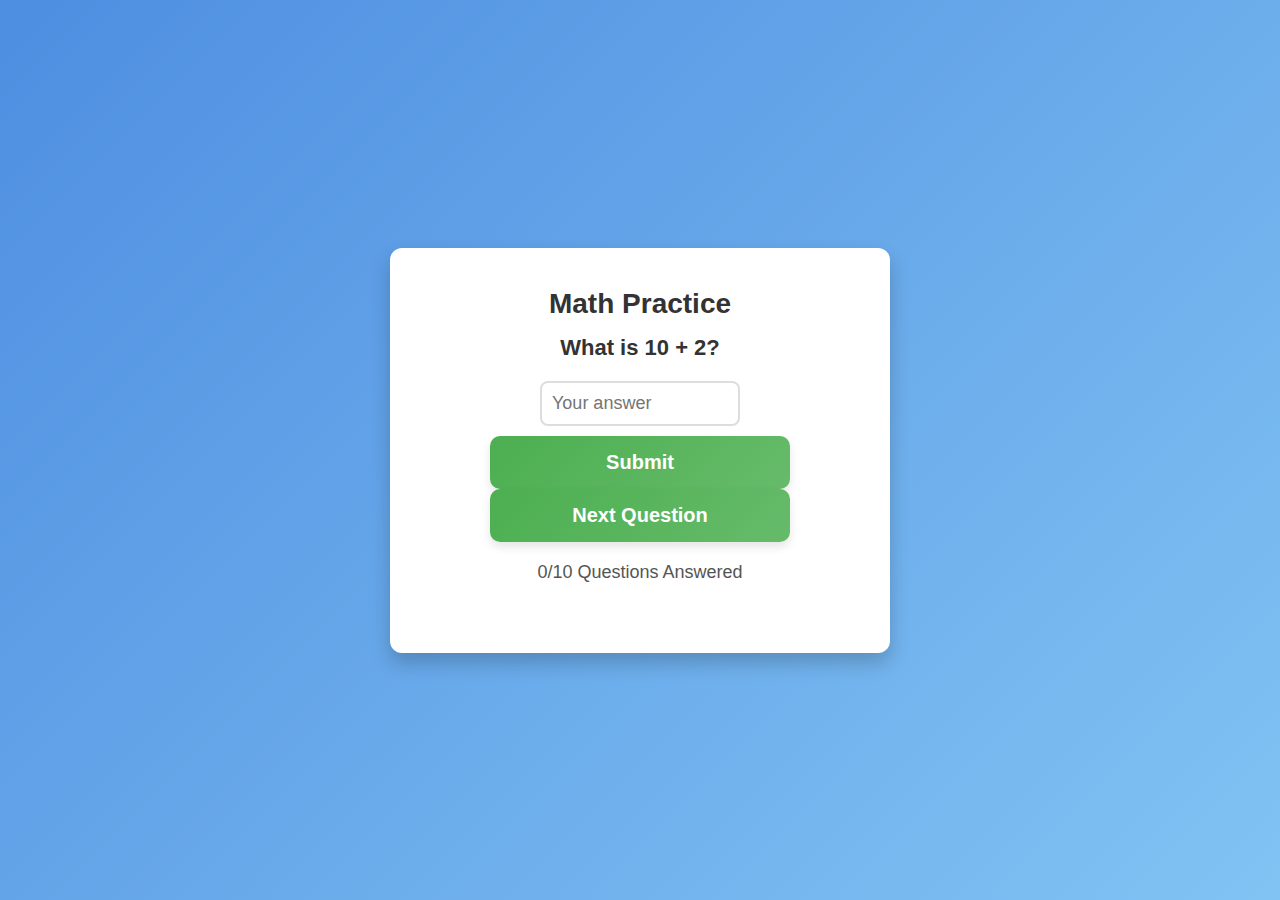
<file: index.html>
<!DOCTYPE html>
<html lang="en">
<head>
  <meta charset="UTF-8">
  <meta name="viewport" content="width=device-width, initial-scale=1.0">
  <title>Math Practice</title>
  <link rel="stylesheet" href="style.css">
</head>
<body>
  <div class="container">
    <h1>Math Practice</h1>
    <div id="question-container">
      <p id="question">Loading question...</p>
      <input type="number" id="answer" placeholder="Your answer">
      <button onclick="checkAnswer()">Submit</button>
      <button onclick="nextQuestion()">Next Question</button>
    </div>

    <div id="progress-container">
      <div id="progress-bar"></div>
      <p id="progress-text">0/10 Questions Answered</p>
    </div>
    
    <p id="feedback"></p>
  </div>

  <script src="app.js"></script>
  <script>
    const urlParams = new URLSearchParams(window.location.search);
    const grade = urlParams.get('grade');
    const subject = urlParams.get('subject');

    window.onload = () => generateQuestionForGrade(grade, subject);
  </script>
</body>
</html>
</file>
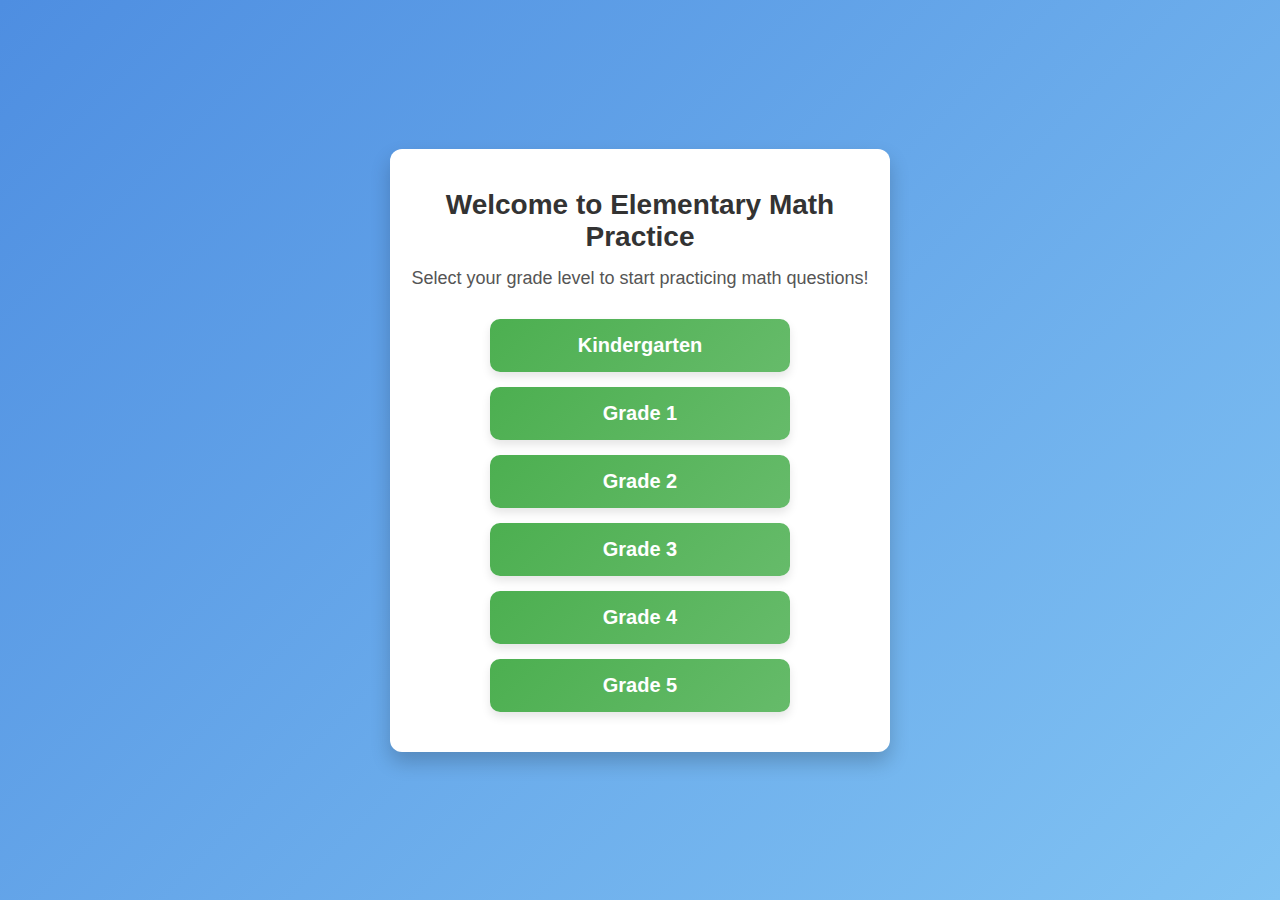
<file: home.html>
<!DOCTYPE html>
<html lang="en">
<head>
  <meta charset="UTF-8">
  <meta name="viewport" content="width=device-width, initial-scale=1.0">
  <title>Select Your Grade</title>
  <link rel="stylesheet" href="style.css">
</head>
<body>
  <div class="container">
    <h1>Welcome to Elementary Math Practice</h1>
    <p>Select your grade level to start practicing math questions!</p>
    <div class="grade-buttons">
      <button onclick="selectGrade('K')">Kindergarten</button>
      <button onclick="selectGrade('1')">Grade 1</button>
      <button onclick="selectGrade('2')">Grade 2</button>
      <button onclick="selectGrade('3')">Grade 3</button>
      <button onclick="selectGrade('4')">Grade 4</button>
      <button onclick="selectGrade('5')">Grade 5</button>
    </div>
  </div>

  <script>
    function selectGrade(grade) {
      window.location.href = `subject.html?grade=${grade}`;
    }
  </script>
</body>
</html>
</file>
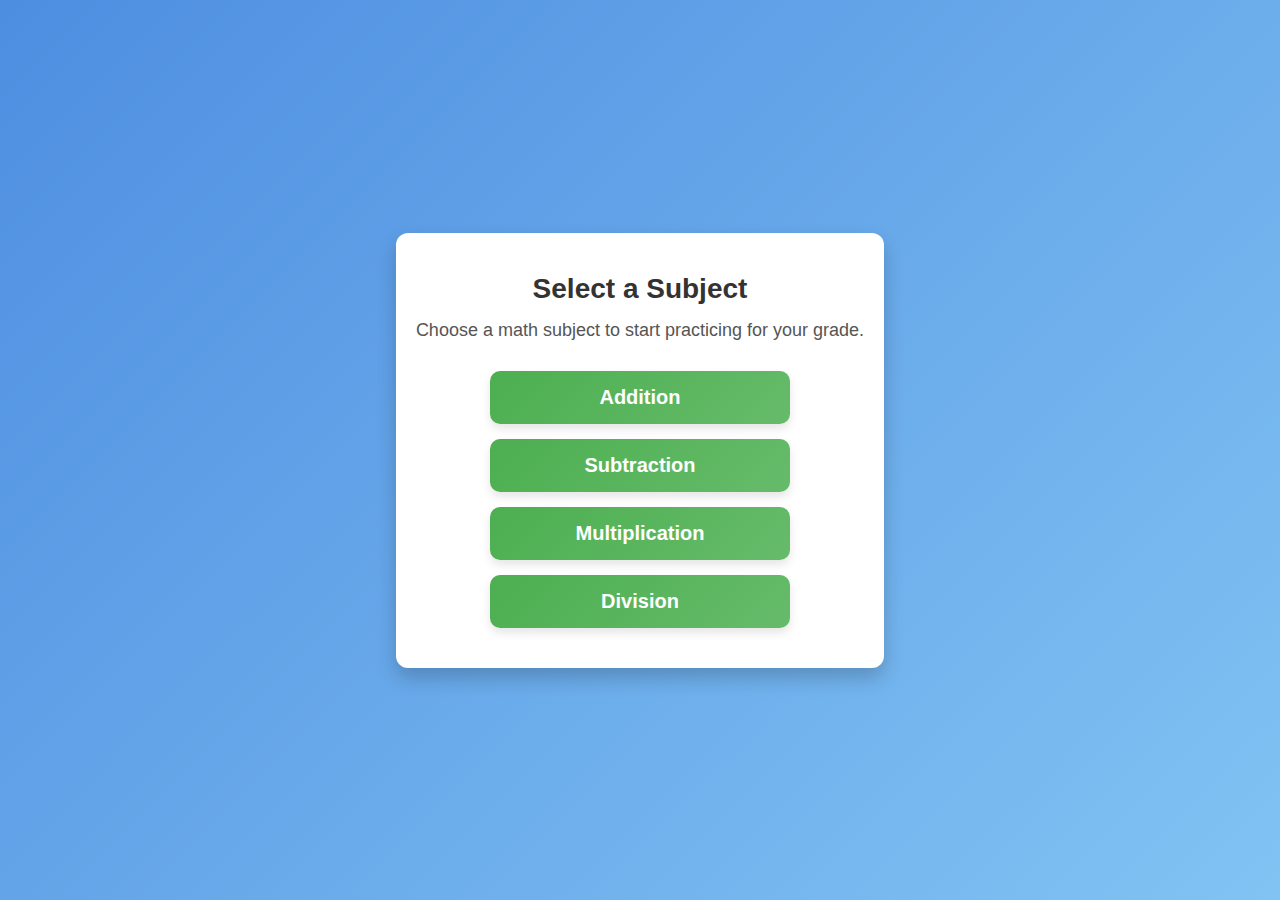
<file: subject.html>
<!DOCTYPE html>
<html lang="en">
<head>
  <meta charset="UTF-8">
  <meta name="viewport" content="width=device-width, initial-scale=1.0">
  <title>Select Subject</title>
  <link rel="stylesheet" href="style.css">
</head>
<body>
  <div class="container">
    <h2>Select a Subject</h2>
    <p>Choose a math subject to start practicing for your grade.</p>
    <div class="subject-buttons">
      <button onclick="selectSubject('add')">Addition</button>
      <button onclick="selectSubject('subtract')">Subtraction</button>
      <button onclick="selectSubject('multiply')">Multiplication</button>
      <button onclick="selectSubject('divide')">Division</button>
    </div>
  </div>

  <script>
    const urlParams = new URLSearchParams(window.location.search);
    const grade = urlParams.get('grade');

    function selectSubject(subject) {
      window.location.href = `index.html?grade=${grade}&subject=${subject}`;
    }
  </script>
</body>
</html>
</file>
<file: style.css>
/* Reset and Basic Styling */
* {
    box-sizing: border-box;
    margin: 0;
    padding: 0;
    font-family: 'Segoe UI', Tahoma, Geneva, Verdana, sans-serif;
  }
  
  body {
    background: linear-gradient(135deg, #4e8ee1, #81c3f3);
    display: flex;
    justify-content: center;
    align-items: center;
    min-height: 100vh;
  }
  
  /* Container Styling */
  .container {
    text-align: center;
    max-width: 500px;
    background-color: #ffffff;
    padding: 40px 20px;
    border-radius: 12px;
    box-shadow: 0 10px 20px rgba(0, 0, 0, 0.2);
    transition: transform 0.3s ease;
  }
  
  .container:hover {
    transform: scale(1.02);
  }
  
  h1, h2 {
    font-size: 28px;
    color: #333;
    margin-bottom: 15px;
  }
  
  p {
    color: #555;
    font-size: 18px;
    margin-bottom: 30px;
  }
  
  /* Button Styling */
  .grade-buttons, .subject-buttons {
    display: flex;
    flex-direction: column;
    gap: 15px;
  }
  
  button {
    padding: 15px;
    font-size: 20px;
    font-weight: bold;
    color: #fff;
    background: linear-gradient(135deg, #4CAF50, #66bb6a);
    border: none;
    border-radius: 10px;
    cursor: pointer;
    transition: all 0.3s ease;
    box-shadow: 0 5px 10px rgba(0, 0, 0, 0.1);
    width: 100%;
    max-width: 300px;
    margin: 0 auto;
  }
  
  button:hover {
    background: linear-gradient(135deg, #66bb6a, #81c784);
    transform: translateY(-3px);
    box-shadow: 0 8px 15px rgba(0, 0, 0, 0.15);
  }
  
  button:active {
    transform: translateY(1px);
    background: linear-gradient(135deg, #388e3c, #4CAF50);
  }
  
  /* Input and Feedback Styling */
  #question-container {
    margin-bottom: 20px;
  }
  
  #question {
    font-size: 22px;
    font-weight: bold;
    color: #333;
    margin-bottom: 10px;
  }
  
  input[type="number"] {
    padding: 10px;
    font-size: 18px;
    border: 2px solid #ddd;
    border-radius: 8px;
    width: 100%;
    max-width: 200px;
    margin: 10px 0;
  }
  
  #feedback {
    font-size: 18px;
    margin-top: 15px;
  }
  
  .correct {
    color: #4CAF50;
  }
  
  .incorrect {
    color: #E53935;
  }
</file>
